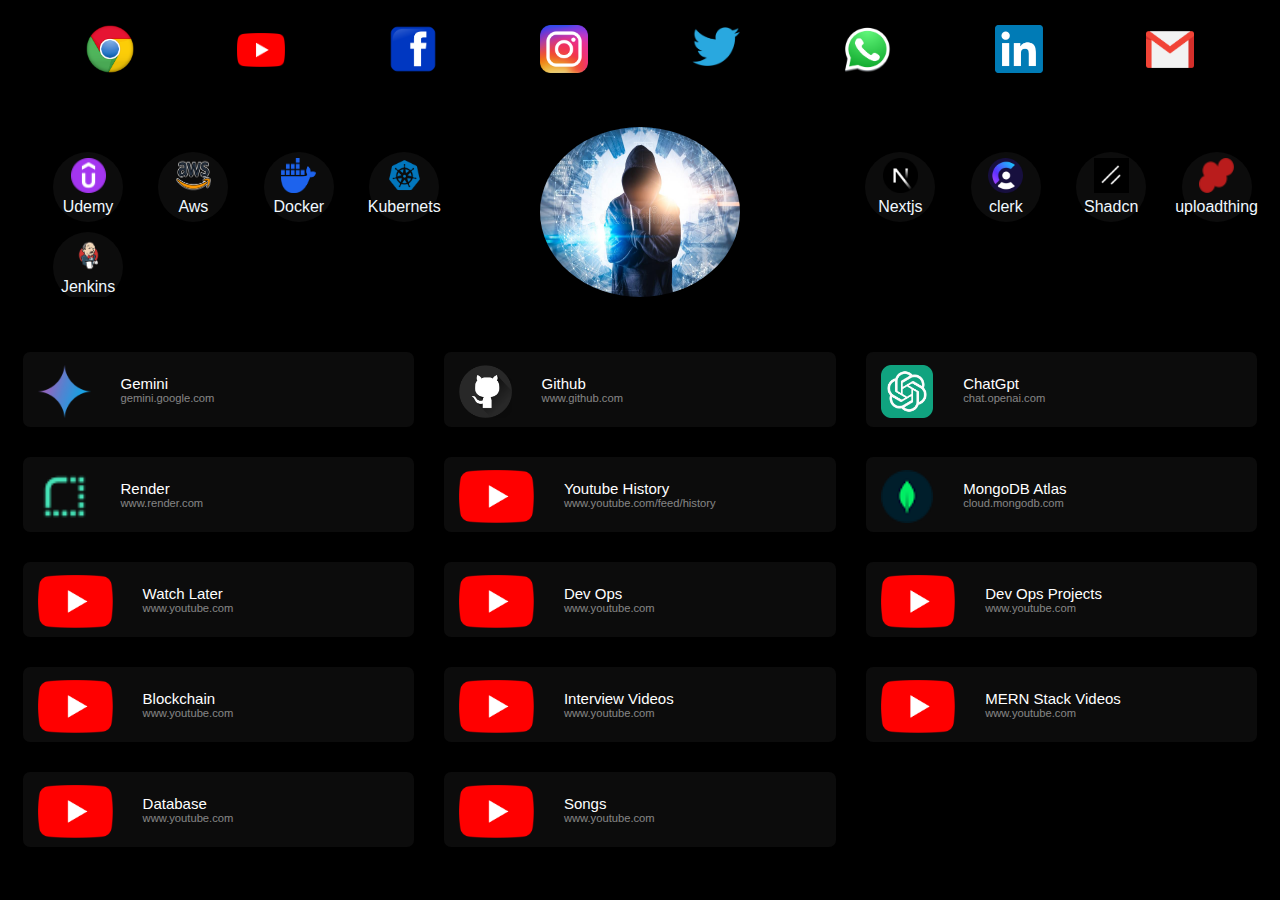
<file: SaurabhGurde/index.html>
<!DOCTYPE html>
<html lang="en">

<head>
    <meta charset="UTF-8">
    <meta name="viewport" content="width=device-width, initial-scale=1.0">
    <title>Saurabh Gurde</title>
    <link rel="icon" href="DP.jpg">

    <link rel="stylesheet" href="index.css">
</head>

<body>

    <!------------------------------------------------  HEADER  ------------------------------------------------------------------------------------>

    <div class="header-flex">
        <div class="header-box">
            <a href="https://www.google.com/" target="_blank">
                <img src="png/google.png" alt="google">


            </a>
        </div>
        <div class="header-box">
            <a href="https://www.youtube.com/" target="_blank">
                <img src="png/yt.png" alt="yt" style="margin-top: 10%;">


            </a>
        </div>
        <div class="header-box">
            <a href="https://www.facebook.com/" target="_blank">
                <img src="png/fb.png" alt="fb">


            </a>
        </div>
        <div class="header-box">
            <a href="https://www.instagram.com/" target="_blank">
                <img src="png/insta.png" alt="insta">


            </a>
        </div>
        <div class="header-box">
            <a href="https://twitter.com/" target="_blank">
                <img src="png/tweet.png" alt="tweet" style="margin-top: 2%;">


            </a>
        </div>
        <div class="header-box">
            <a href="https://web.whatsapp.com/" target="_blank">
                <img src="png/whatsapp.png" alt="whatsapp">


            </a>
        </div>
        <div class="header-box">
            <a href="https://www.linkedin.com/" target="_blank">
                <img src="png/linkedin.png" alt="linkdin">


            </a>
        </div>
        <div class="header-box">
            <a href="https://mail.google.com/mail/u/0/#inbox" target="_blank">
                <img src="png/gmail.png" alt="gmail" style="margin-top: 8%;">


            </a>
        </div>
    </div>

    <!------------------------------------------------  MIDDLE SECTION  ------------------------------------------------------------------------------->
    <div class="middle-flex-box">
        <div class="middle-box-left-right">
            <div class="middle-box-left-right-grid">
                <a href="https://www.udemy.com/home/my-courses/learning/" target="_blank">
                    <img src="png/udemy.png" alt="aws">
                    <div>Udemy</div>
                </a>
            </div>
            <div class="middle-box-left-right-grid">
                <a href="https://eu-north-1.console.aws.amazon.com/console/home?nc2=h_ct&region=eu-north-1&src=header-signin#"
                    target="_blank">
                    <img src="png/aws.png" alt="aws">
                    <div>Aws</div>
                </a>
            </div>
            <div class="middle-box-left-right-grid">
                <a href="https://www.docker.com/" target="_blank">
                    <img src="png/docker.png" alt="aws">
                    <div>Docker</div>
                </a>
            </div>
            <div class="middle-box-left-right-grid">
                <a href="https://kubernetes.io/docs/tasks/tools/" target="_blank">
                    <img src="png/kubernets.png" alt="aws">
                    <div>Kubernets</div>
                </a>
            </div>
            <div class="middle-box-left-right-grid">
                <a href="https://www.jenkins.io/doc/book/installing/" target="_blank">
                    <img src="png/jenkins.png" alt="aws">
                    <div>Jenkins</div>
                </a>
            </div>
        </div>
        <div class="middle-image">
            <img src="DP.jpg" alt="DP">
        </div>
        <div class="middle-box-left-right">
            <div class="middle-box-left-right-grid">
                <a href="https://ui.shadcn.com/docs/installation/next" target="_blank">
                    <img src="png/nextjs.ico" alt="aws">
                    <div>Nextjs</div>
                </a>
            </div>
            <div class="middle-box-left-right-grid">
                <a href="https://clerk.com/docs/quickstarts/nextjs" target="_blank">
                    <img src="png/clerk.png" alt="aws">
                    <div>clerk</div>
                </a>
            </div>
            <div class="middle-box-left-right-grid">
                <a href="https://ui.shadcn.com/docs/installation" target="_blank">
                    <img src="png/shadcn.ico" alt="aws">
                    <div>Shadcn</div>
                </a>
            </div>
            <div class="middle-box-left-right-grid">
                <a href="https://uploadthing.com/dashboard" target="_blank">
                    <img src="png/uploadthing.png" alt="aws">
                    <div>uploadthing</div>
                </a>
            </div>
        </div>
    </div>

    <!------------------------------------------------  BOTTOM SECTION  ------------------------------------------------------------------------------>

    <div class="bottom-grid">
        <div class="bottom-box">
            <a href="https://gemini.google.com" target="_blank">

                <img src="png/gemini.png" alt="github">
                <div class="bottom-text-flex">
                    <div class="bottom-text">Gemini</div>
                    <div class="bottom-text-link">gemini.google.com</div>
                </div>
            </a>
        </div>
        <div class="bottom-box">
            <a href="https://github.com/SaurabhGurde?tab=repositories" target="_blank">

                <img src="png/github.png" alt="github">
                <div class="bottom-text-flex">
                    <div class="bottom-text">Github</div>
                    <div class="bottom-text-link">www.github.com</div>
                </div>
            </a>
        </div>
        <div class="bottom-box">
            <a href="https://chat.openai.com/" target="_blank">

                <img src="png/chatgpt.png" alt="sonyliv">
                <div class="bottom-text-flex">
                    <div class="bottom-text">ChatGpt</div>
                    <div class="bottom-text-link">chat.openai.com</div>
                </div>
            </a>
        </div>
        <div class="bottom-box">
            <a href="https://dashboard.render.com/" target="_blank">

                <img src="png/render.png" alt="">
                <div class="bottom-text-flex">
                    <div class="bottom-text">Render</div>
                    <div class="bottom-text-link">www.render.com</div>
                </div>
            </a>
        </div>
        <div class="bottom-box">
            <a href="https://www.youtube.com/feed/history" target="_blank">

                <img src="png/yt.png" alt="yt">
                <div class="bottom-text-flex">
                    <div class="bottom-text">Youtube History</div>
                    <div class="bottom-text-link">www.youtube.com/feed/history</div>
                </div>
            </a>
        </div>
        <div class="bottom-box">
            <a href="https://cloud.mongodb.com/" target="_blank">

                <img src="png/mongodb.png" alt="mongodb">
                <div class="bottom-text-flex">
                    <div class="bottom-text"> MongoDB Atlas </div>
                    <div class="bottom-text-link">cloud.mongodb.com</div>
                </div>

            </a>
        </div>
        <div class="bottom-box">
            <a href="https://www.youtube.com/playlist?list=WL" target="_blank">

                <img src="png/yt.png" alt="">
                <div class="bottom-text-flex">
                    <div class="bottom-text">Watch Later</div>
                    <div class="bottom-text-link">www.youtube.com</div>
                </div>
            </a>
        </div>
        <div class="bottom-box">
            <a href="https://www.youtube.com/playlist?list=PLMkfPAvJs6sRKMioZIcTlf684aWjiGifb" target="_blank">

                <img src="png/yt.png" alt="">
                <div class="bottom-text-flex">
                    <div class="bottom-text">Dev Ops</div>
                    <div class="bottom-text-link">www.youtube.com</div>
                </div>
            </a>
        </div>
        <div class="bottom-box">
            <a href="https://www.youtube.com/playlist?list=PLMkfPAvJs6sTGYuYH6GNbPdIKqAhwSnC4" target="_blank">

                <img src="png/yt.png" alt="">
                <div class="bottom-text-flex">
                    <div class="bottom-text">Dev Ops Projects</div>
                    <div class="bottom-text-link">www.youtube.com</div>
                </div>
            </a>
        </div>
        <div class="bottom-box">
            <a href="https://www.youtube.com/playlist?list=PLMkfPAvJs6sSoRBUsvb0eDCNAdlOT0G81" target="_blank">

                <img src="png/yt.png" alt="">
                <div class="bottom-text-flex">
                    <div class="bottom-text">Blockchain</div>
                    <div class="bottom-text-link">www.youtube.com</div>
                </div>
            </a>
        </div>
        <div class="bottom-box">
            <a href="https://www.youtube.com/playlist?list=PLMkfPAvJs6sTr9dWhpM0SCZoyxkwveftY" target="_blank">

                <img src="png/yt.png" alt="">
                <div class="bottom-text-flex">
                    <div class="bottom-text">Interview Videos</div>
                    <div class="bottom-text-link">www.youtube.com</div>
                </div>
            </a>
        </div>
        <div class="bottom-box">
            <a href="https://www.youtube.com/playlist?list=PLMkfPAvJs6sRsNK_cGILH_CqdyYAHru_r" target="_blank">

                <img src="png/yt.png" alt="">
                <div class="bottom-text-flex">
                    <div class="bottom-text">MERN Stack Videos</div>
                    <div class="bottom-text-link">www.youtube.com</div>
                </div>
            </a>
        </div>
        <div class="bottom-box">
            <a href="https://www.youtube.com/playlist?list=PLMkfPAvJs6sTh7iYxfhTVBmegxINx1hYB" target="_blank">

                <img src="png/yt.png" alt="">
                <div class="bottom-text-flex">
                    <div class="bottom-text">Database</div>
                    <div class="bottom-text-link">www.youtube.com</div>
                </div>
            </a>
        </div>
        <div class="bottom-box">
            <a href="https://www.youtube.com/playlist?list=PLMkfPAvJs6sRwxtHTUwrHkdRiVqJ-trc2" target="_blank">

                <img src="png/yt.png" alt="">
                <div class="bottom-text-flex">
                    <div class="bottom-text">Songs</div>
                    <div class="bottom-text-link">www.youtube.com</div>
                </div>
            </a>
        </div>

    </div>

</body>

</html>
</file>
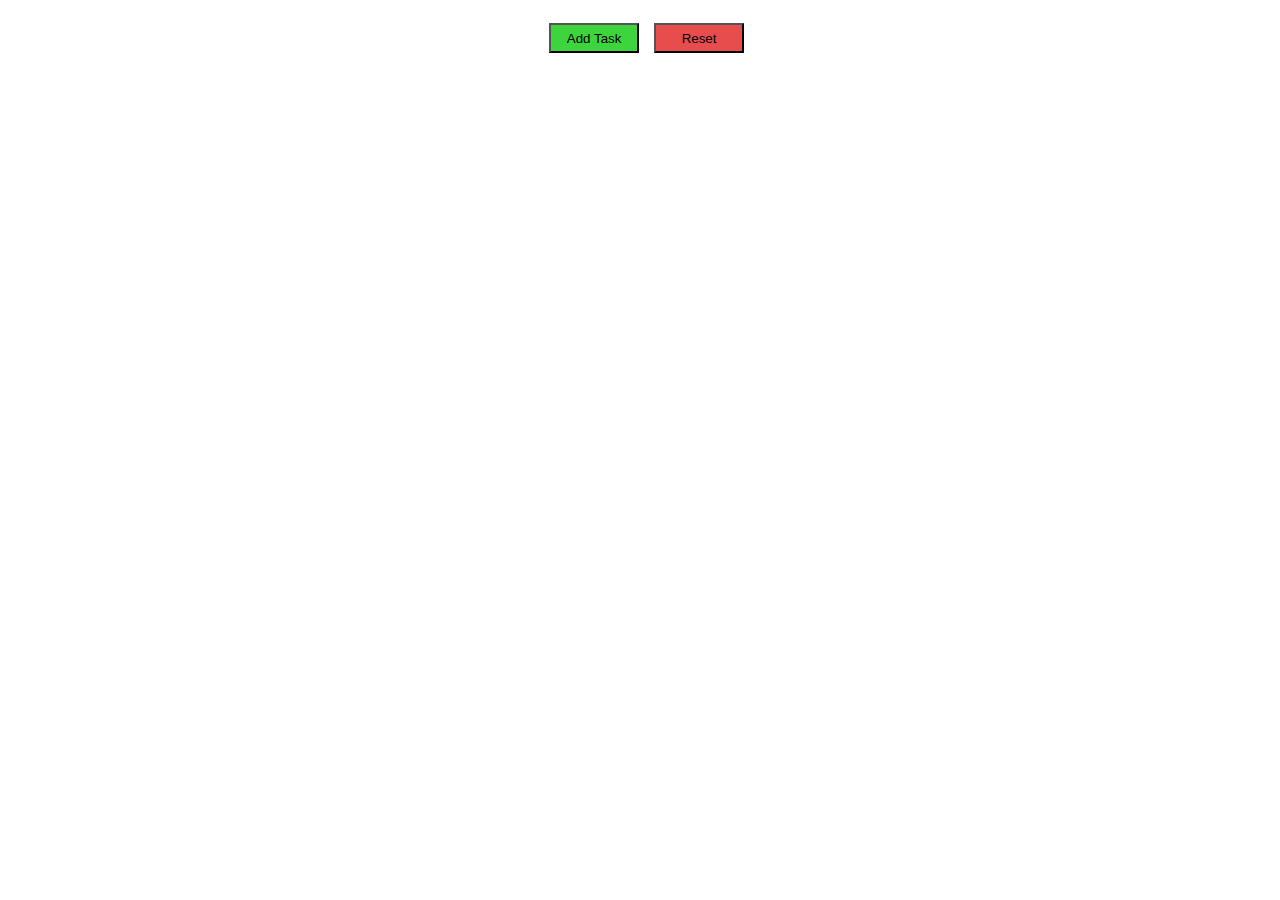
<file: ToDo/index.html>
<!DOCTYPE html>
<html lang="en">

<head>
    <meta charset="UTF-8">
    <meta name="viewport" content="width=device-width, initial-scale=1.0">
    <title>Todo List</title>
    <style>
        body {
            height: 91vh;
            width: 99vw;
            /* text-align: center; */
            font-size: 20px;
            display: flex;
            justify-content: center;
        }

        .completed {
            color: green;
        }

        .completed:before {
            content: "\2714";
            /* Checkmark symbol */
            margin-right: 5px;
        }

        input[type="checkbox"] {
            width: 20px;
            height: 20px;
        }

        /* #taskList {
            display: flex;
            flex-direction: column;
            justify-content: center;
            align-items: center;
        }  */

        #taskList div {
            display: flex;
            align-items: center;
            margin-top: 15px;
        }

        #taskList div span {
            margin-left: 10px;
        }

        .flex {
            margin-top: 15px;
        }

        .flex button:nth-child(2) {
            background-color: rgb(232, 77, 77);
            margin-left: 10px;
            width: 90px;
            height: 30px;
        }

        .flex button:nth-child(1) {
            background-color: rgb(61, 212, 61);
            margin-left: 10px;
            width: 90px;
            height: 30px;
        }

        .deleteBtn {
            background-color: rgb(232, 77, 77);
            margin-left: 10px;
        }
    </style>
</head>

<body>
    <div>
        <div id="taskList">
            <!-- Task list will be populated here -->
        </div>

        <div class="flex">
            <button id="addTaskBtn">
                Add Task
            </button>
            <button id="resetBtn">
                Reset
            </button>
        </div>
    </div>

    <script>
        // Load tasks from local storage on page load
        window.onload = function () {
            loadTasks();
        };

        // Function to load tasks from local storage
        function loadTasks() {
            let tasks = JSON.parse(localStorage.getItem('tasks')) || [];
            let taskList = document.getElementById('taskList');
            taskList.innerHTML = '';

            tasks.forEach(function (task, index) {
                let div = document.createElement('div');
                let checkbox = document.createElement('input');
                checkbox.type = 'checkbox';
                checkbox.checked = task.completed;
                checkbox.disabled = task.completed; // Disable checkbox if completed
                let span = document.createElement('span');
                span.innerText = task.text;
                if (task.completed) {
                    span.classList.add('completed'); // Add completed class
                }
                checkbox.onclick = function () {
                    task.completed = checkbox.checked;
                    span.classList.toggle('completed', checkbox.checked);
                    updateLocalStorage(tasks);
                };
                div.appendChild(checkbox);
                div.appendChild(span);
                // Add delete button
                let deleteBtn = document.createElement('button');
                deleteBtn.classList.add('deleteBtn');
                deleteBtn.innerText = 'Delete';
                deleteBtn.onclick = function () {
                    tasks.splice(index, 1);
                    updateLocalStorage(tasks);
                    loadTasks();
                };
                div.appendChild(deleteBtn);

                taskList.appendChild(div);
            });
        }

        // Function to update tasks in local storage
        function updateLocalStorage(tasks) {
            localStorage.setItem('tasks', JSON.stringify(tasks));
        }

        // Reset button functionality
        document.getElementById('resetBtn').onclick = function () {
            let checkboxes = document.querySelectorAll('#taskList input[type="checkbox"]');
            let taskSpans = document.querySelectorAll('#taskList span');

            checkboxes.forEach(function (checkbox) {
                checkbox.checked = false;
                checkbox.disabled = false;
            });

            taskSpans.forEach(function (span) {
                span.classList.remove('completed'); // Remove completed class
            });

            let tasks = JSON.parse(localStorage.getItem('tasks')) || [];
            tasks.forEach(function (task) {
                task.completed = false;
            });
            updateLocalStorage(tasks);
        };

        // Add task button functionality
        document.getElementById('addTaskBtn').onclick = function () {
            let newTask = prompt('Enter new task:');
            if (newTask) {
                let tasks = JSON.parse(localStorage.getItem('tasks')) || [];
                tasks.push({ text: newTask, completed: false });
                updateLocalStorage(tasks);
                loadTasks();
            }
        };
    </script>
</body>

</html>
</file>
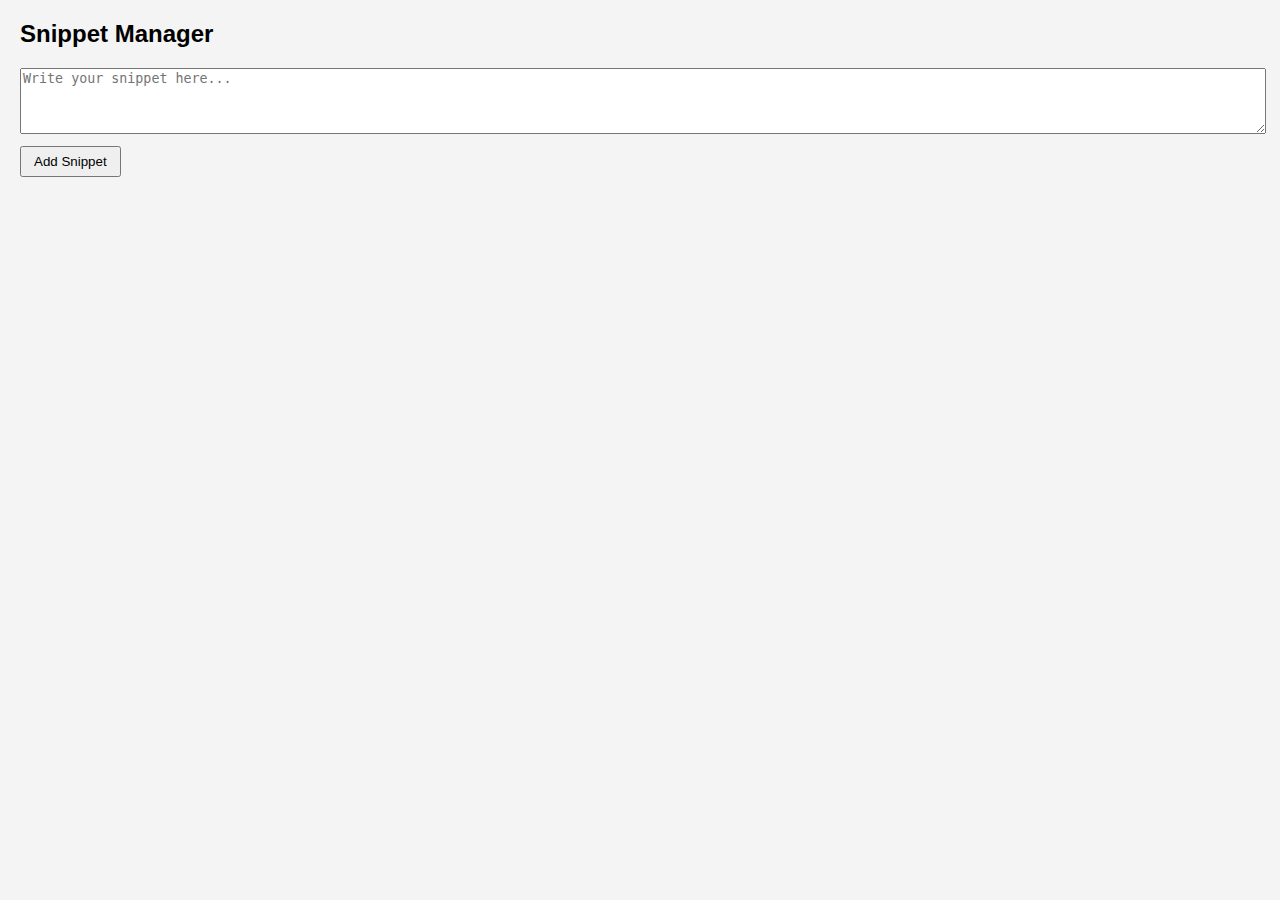
<file: snippet.html>
<!DOCTYPE html>
<html lang="en">
<head>
  <meta charset="UTF-8">
  <title>Snippet Manager</title>
  <style>
    body {
      font-family: sans-serif;
      margin: 20px;
      background: #f4f4f4;
    }
    .snippet-container {
      position: relative;
      background: #2d2d2d;
      color: #f8f8f2;
      padding: 1em;
      border-radius: 5px;
      font-family: monospace;
      margin: 1em 0;
      cursor: pointer;
      transition: background 0.2s;
    }
    .snippet-container:hover {
      background: #3a3a3a;
    }
    .snippet-container.copied::after {
      content: "Copied!";
      position: absolute;
      top: 8px;
      right: 12px;
      background: #28a745;
      color: white;
      padding: 2px 6px;
      border-radius: 3px;
      font-size: 0.8em;
    }
    .add-form {
      margin-bottom: 20px;
    }
    textarea {
      width: 100%;
      height: 60px;
      font-family: monospace;
    }
    button {
      margin-top: 8px;
      padding: 6px 12px;
    }
  </style>
</head>
<body>

  <h2>Snippet Manager</h2>
  <div class="add-form">
    <textarea id="new-snippet" placeholder="Write your snippet here..."></textarea>
    <br>
    <button onclick="addSnippet()">Add Snippet</button>
  </div>

  <div id="snippets"></div>

  <script>
    // Load snippets from localStorage
    let snippets = JSON.parse(localStorage.getItem("snippets")) || [];

    function renderSnippets() {
      const container = document.getElementById("snippets");
      container.innerHTML = "";
      snippets.forEach((code, index) => {
        const snippetEl = document.createElement("div");
        snippetEl.className = "snippet-container";
        snippetEl.innerHTML = `<pre><code>${code}</code></pre>`;
        snippetEl.onclick = () => copySnippet(snippetEl, index);
        container.appendChild(snippetEl);
      });
    }

    function addSnippet() {
      const textarea = document.getElementById("new-snippet");
      const code = textarea.value.trim();
      if (!code) return;
      snippets.push(code);
      localStorage.setItem("snippets", JSON.stringify(snippets));
      textarea.value = "";
      renderSnippets();
    }

    function copySnippet(snippetEl, index) {
      const code = snippets[index];
      navigator.clipboard.writeText(code).then(() => {
        snippetEl.classList.add("copied");
        setTimeout(() => snippetEl.classList.remove("copied"), 2000);
      });
    }

    // Initial render
    renderSnippets();
  </script>

</body>
</html>
</file>
<file: SaurabhGurde/index.css>
@import url("https://fonts.googleapis.com/css?family=Pacifico");

* {
  font-family: "Noto Sans", sans-serif;
}

body {
  overflow-x: hidden;
  /* border: 2px solid white; */
  background-color: black;
}
body::-webkit-scrollbar {
  width: 10px;
}
body::-webkit-scrollbar-track {
  background-color: transparent;
}
body::-webkit-scrollbar-thumb {
  background-color: rgb(92, 92, 92);
  border-radius: 20px;
}

.middle-box-left-right{
  overflow-x: hidden;
}
.middle-box-left-right::-webkit-scrollbar{
  width: 8px;
}
.middle-box-left-right::-webkit-scrollbar-track {
  background-color: transparent;
}
.middle-box-left-right::-webkit-scrollbar-thumb {
  background-color: rgb(92, 92, 92);
  border-radius: 20px;
}


/* ----------------------- HEADER -----------------------*/

.header-flex {
  margin-top: 15px;
  display: flex;
  flex-direction: row;
  justify-content: space-evenly;
}

.header-box {
  margin: 10px;
  width: 80px;
}
.header-box a {
  width: inherit;
  height: inherit;
}
.header-box a img {
  width: 60%;
  margin-left: 20%;
}

/* --------------------- MIDDLE IMAGE --------------------*/

.middle-flex-box {
  display: flex;
  height: 170px;
  margin-top: 40px;
  color: aliceblue !important;
}
.middle-box-left-right {
  flex-grow: 2;
  padding: 15px;
  text-decoration: none;
  color: aliceblue !important;
  display: grid;
  grid-template-columns: repeat(auto-fill, minmax(100px, 1fr));
  /* grid-template-columns: repeat; */
  /* gap: 30px; */
}
.middle-box-left-right-grid {
  margin-left: 30px;
  margin-top: 10px;
  width:  70px;
  height: 70px;
  border-radius: 50%;
  background-color: rgb(12 12 12);
}
.middle-flex-box .middle-box-left-right .middle-box-left-right-grid a {
  width: inherit;
  height: inherit;
  text-decoration: none;
  color: aliceblue;
  display: flex;
  flex-direction: column;
  justify-content: center;
  align-items: center;
  /* margin: 10px; */
  /* margin-left: 30px; */
}
.middle-flex-box .middle-box-left-right .middle-box-left-right-grid a img {
  width:  50%;
  height: 50%;
  margin-bottom: 5px;
}

.middle-image {
  flex-grow: 1;
  display: flex;
  height: 100%;
  justify-content: center;
  align-items: center;
  /* margin-top: 40px; */
}
.middle-image img {
  border-radius: 50%;
  width: 200px;
  height: 100%;
  /* vertical-align: middle; */
}

.middle-box-2 {
  flex-grow: 2;
}

/* ---------------------- BOTTOM GRID --------------------*/

.bottom-grid {
  margin-top: 40px;
  display: grid;
  grid-template-columns: repeat(auto-fill, minmax(350px, 1fr));
  /* grid-template-columns: repeat; */
}
.bottom-box {
  border-radius: 7px;
  background-color: rgb(12 12 12);
  height: 75px;
  margin: 15px;
  /* margin-left: 90px; */
}
.bottom-box:hover {
  background-color: rgb(8 8 8);
}
.bottom-box a {
  text-decoration: none;
  width: inherit;
  height: inherit;
  display: flex;
}
/* Add this CSS to style the Netflix link when clicked */
.bottom-box a:visited {
  text-decoration: none; /* Remove underline for visited links */
  color: rgb(7 7 7); /* Set the text color for visited links */
}

.bottom-box a img {
  margin-top: 13px;
  margin-left: 15px;
  height: 70%;
}
.bottom-text-flex {
  display: flex;
  flex-direction: column;
  margin-left: 30px;
  margin-top: 23px;
}
.bottom-text {
  color: white;
  font-size: 15px;
}
.bottom-text-link {
  font-size: 0.7rem;
  color: rgb(255 255 255 / 50%);
}
</file>
